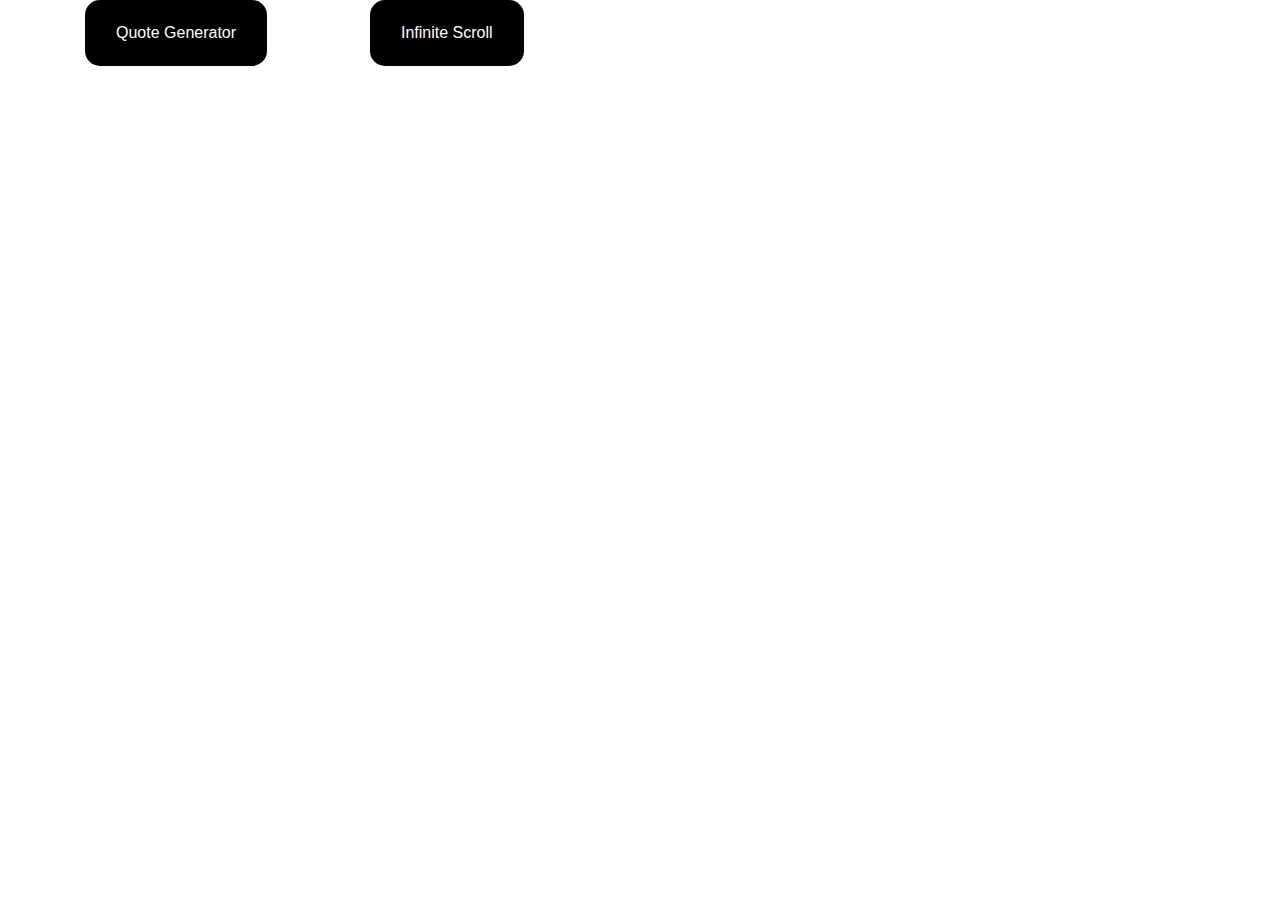
<file: index.html>
<html lang="en">
    <head>
        <meta charset="UTF-8">
        <meta name="viewport" content="width=device-width, initial-scale=1.0">
        <title>Js Projects</title>
        <link rel="stylesheet" href="https://maxcdn.bootstrapcdn.com/bootstrap/4.5.2/css/bootstrap.min.css">
        <style>
            .buttonCustom{
                padding: 20px 30px;
                background: #000;
                border-radius: 15px;;
            }
            .buttonCustom a{
                color: #fff;
            }
        </style>
    </head>

    <body>
        <div class="container">
            <div class="row">
                <div class="col-md-3">
                    <button class="btn buttonCustom"><a href="quote-generator/index.html">Quote Generator</a></button>
                </div>
                <div class="col-md-3">
                    <button class="btn buttonCustom"><a href="infiniteScroll/index.html">Infinite Scroll</a></button>
                </div>
                <div class="col-md-3"></div>
                <div class="col-md-3"></div>
            </div>
        </div>
        <script src="https://ajax.googleapis.com/ajax/libs/jquery/3.5.1/jquery.min.js"></script>
        <script src="https://cdnjs.cloudflare.com/ajax/libs/popper.js/1.16.0/umd/popper.min.js"></script>
        <script src="https://maxcdn.bootstrapcdn.com/bootstrap/4.5.2/js/bootstrap.min.js"></script>
    </body>
</html>
</file>
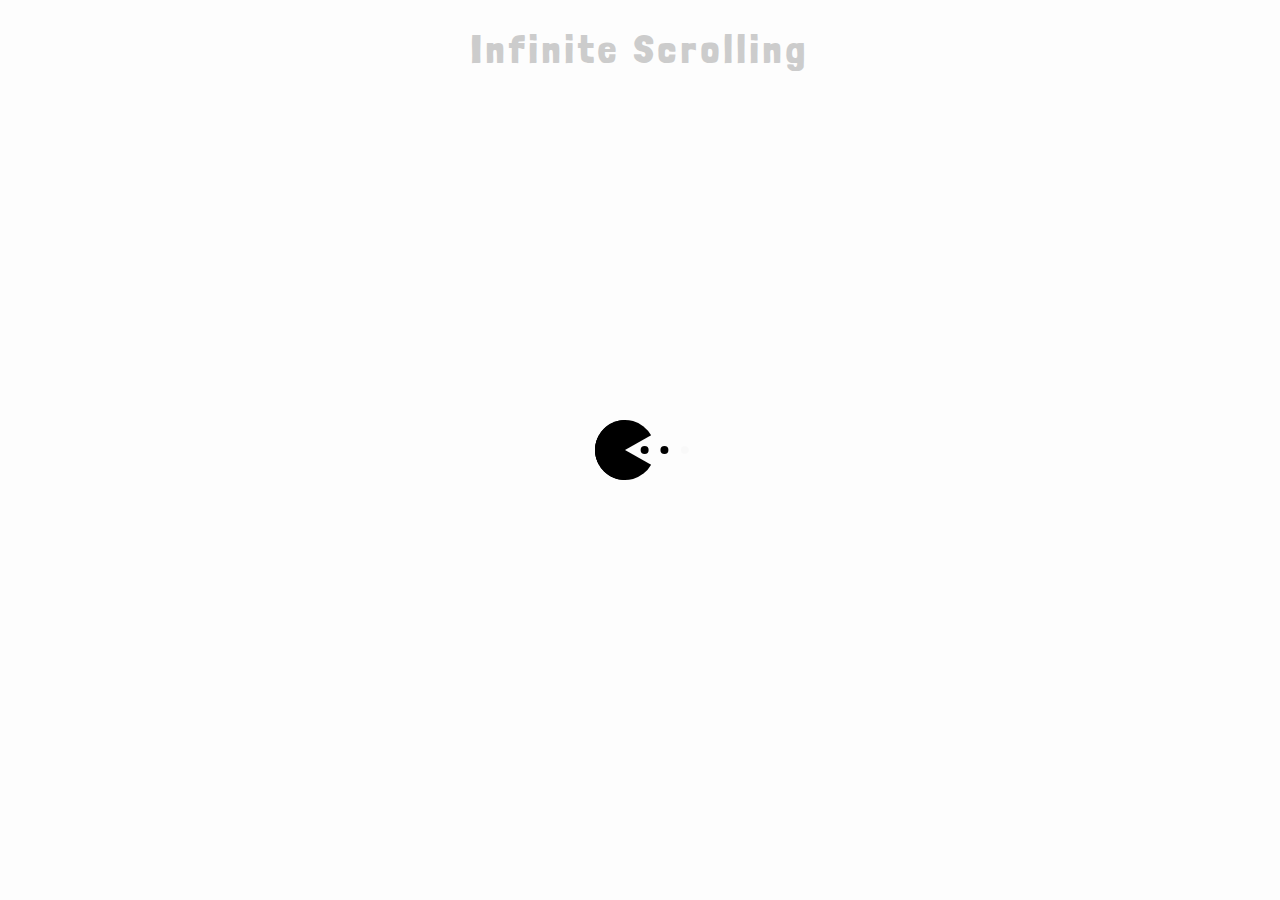
<file: infiniteScroll/index.html>
<!DOCTYPE html>
<html lang="en">
<head>
    <meta charset="UTF-8">
    <meta name="viewport" content="width=device-width, initial-scale=1.0">
    <title>Infinite Scroll</title>
    <link rel="icon" type="image/png" href="https://www.google.com/s2/favicons?domain=css-tricks.com">
    <link rel="stylesheet" href="style.css">
</head>
<body>
    <h1>Infinite Scrolling</h1>
    <div class="loader" id="loader">
        <img src="loader.svg">
    </div>

    <div class="image-container" id="image-container"></div>

    <!-- Script -->
    <script src="script.js"></script>
</body>
</html>
</file>
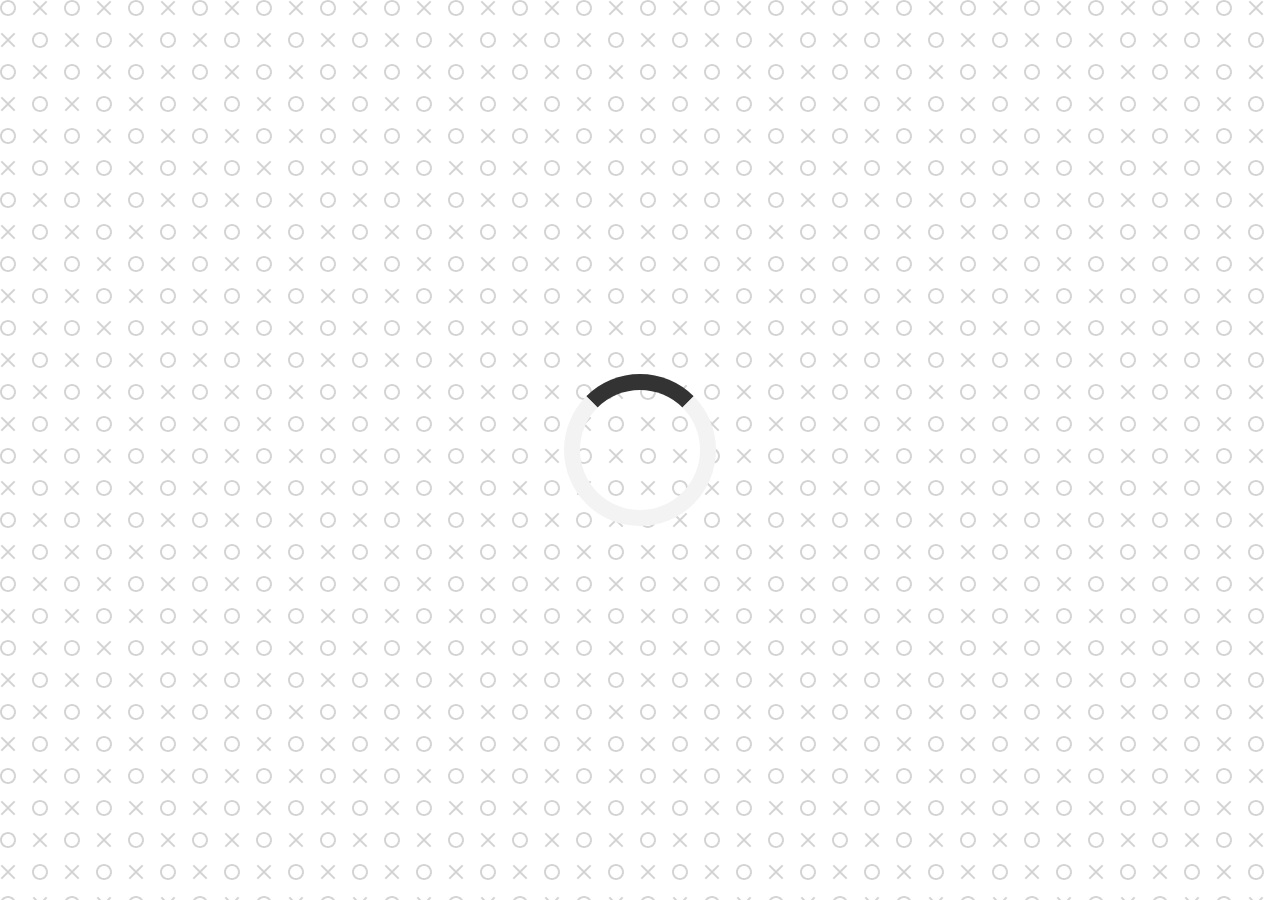
<file: quote-generator/index.html>
<!DOCTYPE html>
<html lang="en">
<head>
    <meta charset="UTF-8">
    <meta name="viewport" content="width=device-width, initial-scale=1.0">
    <title>Quote Generator</title>
    <link rel="icon" type="image/png" href="https://www.google.com/s2/favicons?domain=css-tricks.com">
    <link rel="stylesheet" href="https://cdnjs.cloudflare.com/ajax/libs/font-awesome/5.14.0/css/all.min.css">
    <link rel="stylesheet" href="style.css">
</head>
<body>
    <div class="quote-container" id="quote-container">
        <div class="quote-text">
            <i class="fas fa-quote-left"></i>
            <span id="quote"></span>
        </div>
        <div class="quote-author">
            <span id="author"></span>
        </div>
        <div class="button-container">
            <button class="twitter-button" id="twitter" title="Tweet this!">
                <i class="fab fa-twitter"></i>
            </button>
            <button id="new-quote">New Quote</button>
        </div>
    </div>
    <div class="loader" id="loader"></div>
    <!-- Script -->
    <script src="script.js"></script>
</body>
</html>
</file>
<file: infiniteScroll/style.css>
@import url('https://fonts.googleapis.com/css2?family=Londrina+Solid&display=swap');

html{
    box-sizing: border-box;
}

body{
    margin: 0;
    font-family: 'Londrina Solid', cursive;
    background-color: whitesmoke;
}

h1{
    text-align: center;
    margin-top: 25px;
    margin-bottom: 15px;
    font-size: 40px;
    letter-spacing: 5px;
}

.loader{
    position: fixed;
    top: 0;
    bottom: 0;
    left: 0;
    right: 0;
    background: rgba(255,255,255,0.8);
}

.loader img{
    position: fixed;
    top:50%;
    left: 50%;
    transform: translate(-50%, -50%);
}

.image-container{
    margin: 10px 30%;
}

.image-container img{
    width: 100%;
    margin-top: 5px;
}

@media screen and (max-width:600px){
    h1{
        font-size: 20px;
    }
    .image-container{
        margin: 10px;
    }
}
</file>
<file: quote-generator/style.css>
@import url('https://fonts.googleapis.com/css2?family=Montez&display=swap');

html{
    box-sizing: border-box;
}

body{
    margin: 0;
    min-height: 100vh;
    background-color: #ffffff;
    background-image: url("data:image/svg+xml,%3Csvg width='64' height='64' viewBox='0 0 64 64' xmlns='http://www.w3.org/2000/svg'%3E%3Cpath d='M8 16c4.418 0 8-3.582 8-8s-3.582-8-8-8-8 3.582-8 8 3.582 8 8 8zm0-2c3.314 0 6-2.686 6-6s-2.686-6-6-6-6 2.686-6 6 2.686 6 6 6zm33.414-6l5.95-5.95L45.95.636 40 6.586 34.05.636 32.636 2.05 38.586 8l-5.95 5.95 1.414 1.414L40 9.414l5.95 5.95 1.414-1.414L41.414 8zM40 48c4.418 0 8-3.582 8-8s-3.582-8-8-8-8 3.582-8 8 3.582 8 8 8zm0-2c3.314 0 6-2.686 6-6s-2.686-6-6-6-6 2.686-6 6 2.686 6 6 6zM9.414 40l5.95-5.95-1.414-1.414L8 38.586l-5.95-5.95L.636 34.05 6.586 40l-5.95 5.95 1.414 1.414L8 41.414l5.95 5.95 1.414-1.414L9.414 40z' fill='%23000000' fill-opacity='0.17' fill-rule='evenodd'/%3E%3C/svg%3E");
    color: #000;
    font-family: 'Montez', cursive;
    font-weight: 700;
    text-align: center;
    display: flex;
    align-items: center;
    justify-content: center;
}

.quote-container{
    width: auto;
    max-width: 900px;
    padding: 20px 30px;
    border-radius: 10px;
    background-color: rgba(255,255,255,0.4);
    box-shadow: 0 10px 10px 10px rgba(0,0,0,0.2);
}

.quote-text{
    font-size: 2.75rem;
}

.long-quote{
    font-size: 2rem;
}

.fa-quote-left{
    font-size: 4rem;
}

.quote-author{
    margin-top: 15px;
    font-size: 2rem;
    font-weight: 400;
    font-style: italic;
}

.button-container{
    margin-top: 15px;
    display: flex;
    justify-content: space-between;
}

button{
    cursor: pointer;
    font-size: 1.2rem;
    height: 2.5rem;
    border: none;
    border-radius: 10px;
    color:#fff;
    background: #333;
    outline: none;
    padding: 0.5rem 1.8rem;
    box-shadow: 0 0.3rem rgba(121,121,121,0.65);
}

.twitter-button:hover{
    color: #38a1f3;
}

.fa-twitter{
    font-size: 1.5rem;
}

button:hover{
    filter: brightness(110%);
}

button:active{
    transform: translate(0, 0.3rem);
    box-shadow: 0 0.1rem rgba(255,255,255,0.65);
}

.loader {
    border: 16px solid #f3f3f3;
    border-top: 16px solid #333;
    border-radius: 50%;
    width: 120px;
    height: 120px;
    animation: spin 2s linear infinite;
  }
  
  @keyframes spin {
    0% { transform: rotate(0deg); }
    100% { transform: rotate(360deg); }
  }

@media screen and (max-width: 1000px){
    .quote-container{
        margin: auto 10px;
    }

    .quote-text{
        font-size: 2.5rem;
    }
}
</file>
